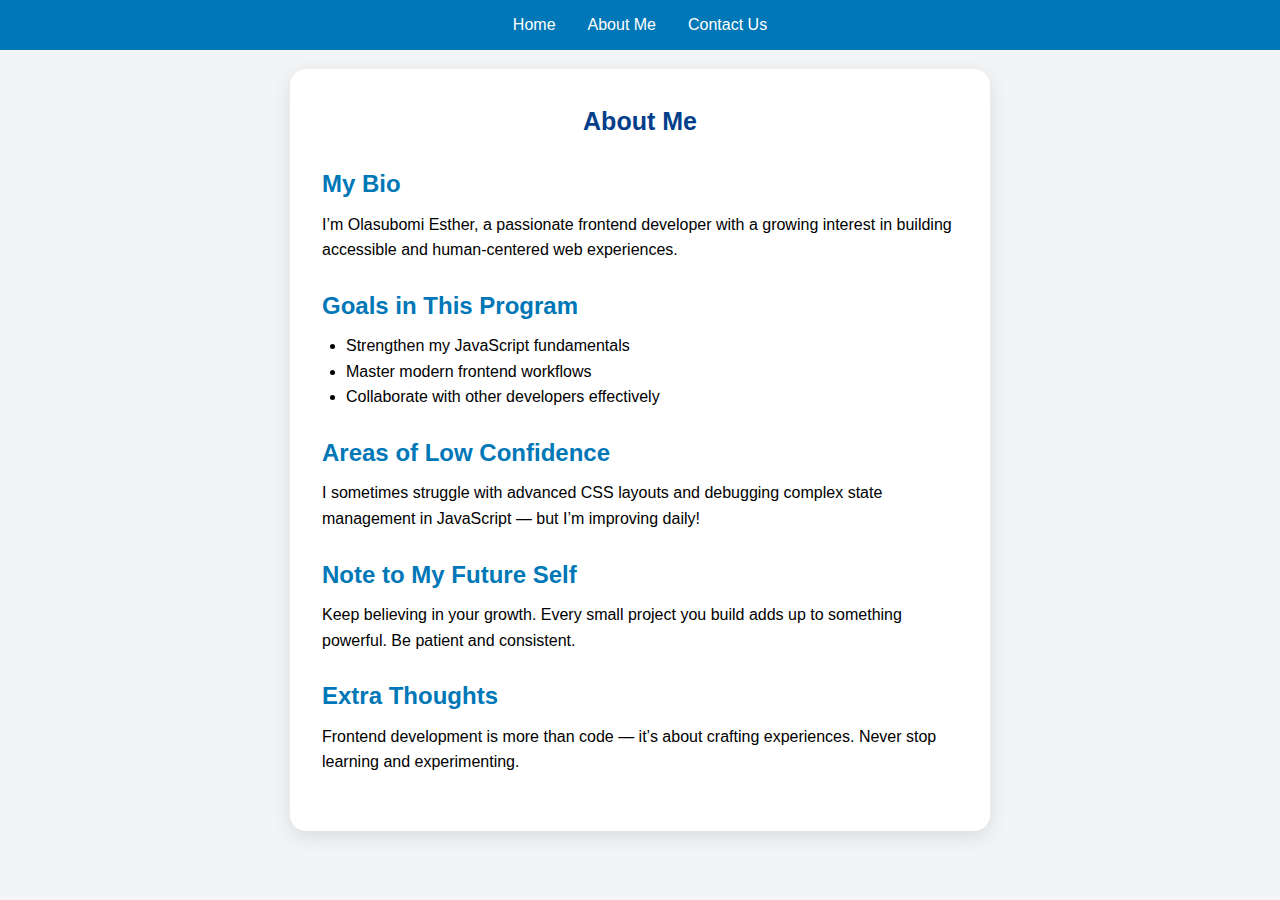
<file: about.html>
<!DOCTYPE html>
<html lang="en">
  <head>
    <meta charset="UTF-8" />
    <meta name="viewport" content="width=device-width, initial-scale=1.0" />
    <title>About Me</title>
    <link rel="stylesheet" href="style.css" />
  </head>
  <body>
    <nav class="navbar">
        <ul>
            <li><a href="index.html" data-testid="nav-home">Home</a></li>
            <li><a href="about.html" data-testid="nav-about">About Me</a></li>
            <li><a href="contact.html" data-testid="nav-contact">Contact Us</a></li>
        </ul>
    </nav>
    <main data-testid="test-about-page" class="about-container">
      <h1>About Me</h1>

      <section data-testid="test-about-bio">
        <h2>My Bio</h2>
        <p>
          I’m Olasubomi Esther, a passionate frontend developer with a growing
          interest in building accessible and human-centered web experiences.
        </p>
      </section>

      <section data-testid="test-about-goals">
        <h2>Goals in This Program</h2>
        <ul>
          <li>Strengthen my JavaScript fundamentals</li>
          <li>Master modern frontend workflows</li>
          <li>Collaborate with other developers effectively</li>
        </ul>
      </section>

      <section data-testid="test-about-confidence">
        <h2>Areas of Low Confidence</h2>
        <p>
          I sometimes struggle with advanced CSS layouts and debugging complex
          state management in JavaScript — but I’m improving daily!
        </p>
      </section>

      <section data-testid="test-about-future-note">
        <h2>Note to My Future Self</h2>
        <p>
          Keep believing in your growth. Every small project you build adds up
          to something powerful. Be patient and consistent.
        </p>
      </section>

      <section data-testid="test-about-extra">
        <h2>Extra Thoughts</h2>
        <p>
          Frontend development is more than code — it’s about crafting
          experiences. Never stop learning and experimenting.
        </p>
      </section>
    </main>
  </body>
</html>
</file>
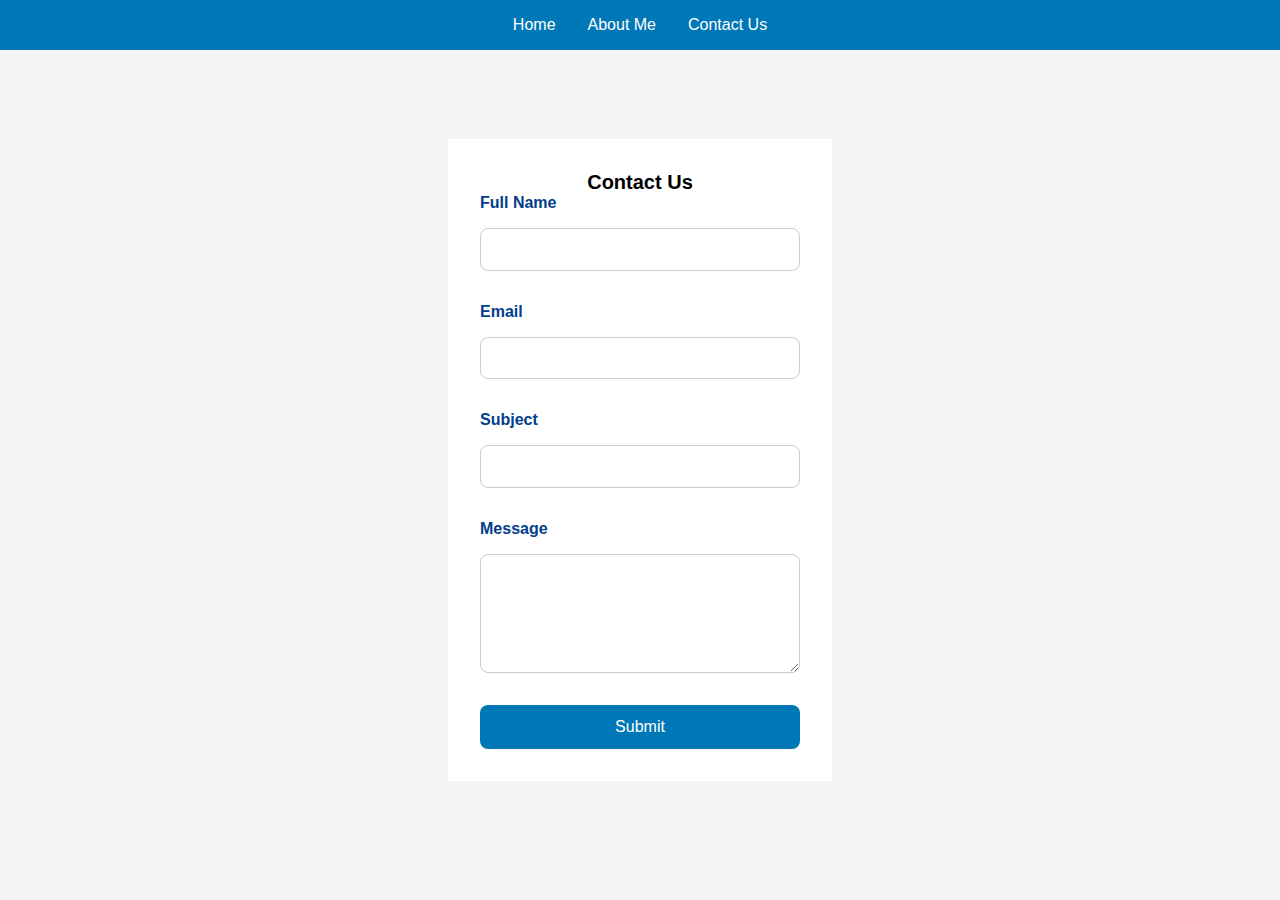
<file: contact.html>
<!DOCTYPE html>
<html lang="en">
  <head>
    <meta charset="UTF-8" />
    <meta name="viewport" content="width=device-width, initial-scale=1.0" />
    <title>Contact Us</title>
    <link rel="stylesheet" href="style.css" />
  </head>
  <body>
    <nav class="navbar">
        <ul>
          <li><a href="index.html" data-testid="nav-home">Home</a></li>
          <li><a href="about.html" data-testid="nav-about">About Me</a></li>
          <li><a href="contact.html" data-testid="nav-contact">Contact Us</a></li>
        </ul>
    </nav>
      
    <main>
      <article class="contact-container">
        <h1>Contact Us</h1>
        <form id="contactForm" novalidate>
          <label for="name">Full Name</label>
          <input
            type="text"
            id="name"
            name="name"
            required
            data-testid="test-contact-name"
            aria-describedby="error-name"
          />
          <p class="error" id="error-name" data-testid="test-contact-error-name"></p>

          <label for="email">Email</label>
          <input
            type="email"
            id="email"
            name="email"
            required
            data-testid="test-contact-email"
            aria-describedby="error-email"
          />
          <p class="error" id="error-email" data-testid="test-contact-error-email"></p>

          
          <label for="subject">Subject</label>
          <input
            type="text"
            id="subject"
            name="subject"
            required
            data-testid="test-contact-subject"
            aria-describedby="error-subject"
          />
          <p class="error" id="error-subject" data-testid="test-contact-error-subject"></p>

          
          <label for="message">Message</label>
          <textarea
            id="message"
            name="message"
            rows="5"
            required
            data-testid="test-contact-message"
            aria-describedby="error-message"
          ></textarea>
          <p class="error" id="error-message" data-testid="test-contact-error-message"></p>

          <button type="submit" data-testid="test-contact-submit">Submit</button>
        </form>

        <p id="successMessage" class="success" data-testid="test-contact-success" hidden>
          Thank you! Your message has been sent successfully.
        </p>
      </article>
    </main>

    <script src="script.js"></script>
  </body>
</html>
</file>
<file: style.css>
* {
    padding: 0;
    margin: 0;
    box-sizing: border-box;
  }
  
  body {
    font-family: 'Segoe UI', Tahoma, Geneva, Verdana, sans-serif;
    background: #f3f4f6;
    display: flex;
    flex-direction:column;
    justify-content: center;
    align-items: center;
    height: 100vh;
  }
  
  .profile-card {
    background: #ffffff;
    border-radius: 16px;
    box-shadow: 0 6px 20px rgba(0, 0, 0, 0.1);
    padding: 2rem;
    max-width: 420px;
    width: 90%;
    margin-top:20px;
    display: flex;
    flex-direction: column;
    align-items: center;
    text-align: center;
    transition: transform 0.3s ease;
  }
  
  .profile-card:hover {
    transform: translateY(-5px);
  }
  
  .avatar {
    margin-bottom: 1rem;
  }
  
  .avatar img {
    width: 130px;
    height: 130px;
    border-radius: 50%;
    object-fit: cover;
    border: 3px solid #0077b6;
    box-shadow: 0 2px 8px rgba(0, 0, 0, 0.15);
  }
  
  header h2 {
    font-size: 1.5rem;
    color: #023e8a;
    margin-bottom: 0.5rem;
  }
  
  p[data-testid="test-user-bio"] {
    color: #444;
    line-height: 1.5;
    font-size: 0.95rem;
    margin-bottom: 1rem;
    padding: 0 0.5rem;
  }
  
  p span#currentTime {
    font-weight: bold;
    color: #0077b6;
  }
  
  nav ul {
    list-style: none;
    padding: 0;
    display: flex;
    gap: 1.2rem;
    justify-content: center;
    margin: 1rem 0;
  }
  
  nav a {
    text-decoration: none;
    color: #0077b6;
    font-weight: 500;
    transition: color 0.3s;
  }
  
  nav a:hover,
  nav a:focus {
    color: #023e8a;
    text-decoration: underline;
  }
  
  .list-section {
    margin-top: 1rem;
    width: 100%;
  }
  
  .list-section h3 {
    margin-bottom: 0.5rem;
    color: #023e8a;
    font-size: 1.1rem;
    text-align: left;
  }
  
  .list-section ul {
    list-style: disc;
    padding-left: 1.2rem;
    text-align: left;
  }
  
  .list-section li {
    margin-bottom: 0.3rem;
    color: #333;
  }
  
  /* --- RESPONSIVE LAYOUT --- */
  @media (min-width: 768px) {
    .profile-card {
      flex-direction: row;
      align-items: flex-start;
      text-align: left;
      gap: 2rem;
      max-width: 750px;
    }
  
    .avatar {
      flex: 1;
      text-align: center;
    }
  
    .profile-info {
      flex: 2;
    }
  
    .list-section {
      margin-top: 1.5rem;
    }
  }


  /* Contact Page Style */
  .contact-container {
    background:#ffffff;
    border-radius: 0;
    width: 30vw;
    margin: 0;
    padding: 2rem;
    margin-top:20px;
  }
  .contact-container h1{
    font-size:20px;
    text-align:center;
  }

  form {
    display: flex;
    flex-direction: column;
    gap: 1rem;
  }
  
  label {
    font-weight: 600;
    color: #023e8a;
  }
  
  input,
  textarea {
    padding: 0.7rem;
    border: 1px solid #ccc;
    border-radius: 8px;
    font-size: 1rem;
    width: 100%;
  }
  
  button {
    background: #0077b6;
    color: white;
    border: none;
    padding: 0.8rem 1.2rem;
    border-radius: 8px;
    font-size: 1rem;
    cursor: pointer;
    transition: background 0.3s;
  }
  
  button:hover {
    background: #023e8a;
  }
  
  .error {
    color: #d90429;
    font-size: 0.85rem;
  }
  
  .success {
    color: #2b9348;
    margin-top: 1rem;
    text-align: center;
    font-weight: 500;
  }

  /* About Page style */
  .about-container {
    background: #fff;
    border-radius: 16px;
    box-shadow: 0 6px 20px rgba(0, 0, 0, 0.1);
    max-width: 700px;
    width: 90%;
    margin: 2rem auto;
    padding: 2rem;
    line-height: 1.6;
  }
  
  .about-container h1 {
    text-align: center;
    color: #023e8a;
    margin-bottom: 1.5rem;
    font-size:25px;
  }
  
  .about-container section {
    margin-bottom: 1.5rem;
  }
  
  .about-container h2 {
    color: #0077b6;
    margin-bottom: 0.5rem;
  }
  
  .about-container ul {
    list-style: disc;
    padding-left: 1.5rem;
  }
  
  /* Navigation Style */
  .navbar {
    background-color: #0077b6;
    padding: 1rem 2rem;
    width: 100%;
    position: fixed; 
    top: 0;   
    left: 0;
    z-index: 1000;  
  }
  
  .navbar ul {
    list-style: none;
    display: flex;
    justify-content: center;
    gap: 2rem;
    margin: 0;
    padding: 0;
  }
  
  .navbar a {
    color: white;
    text-decoration: none;
    font-weight: 500;
    transition: color 0.3s ease;
  }
  
  .navbar a:hover,
  .navbar a:focus {
    color: #caf0f8;
    text-decoration: underline;
  }
</file>
